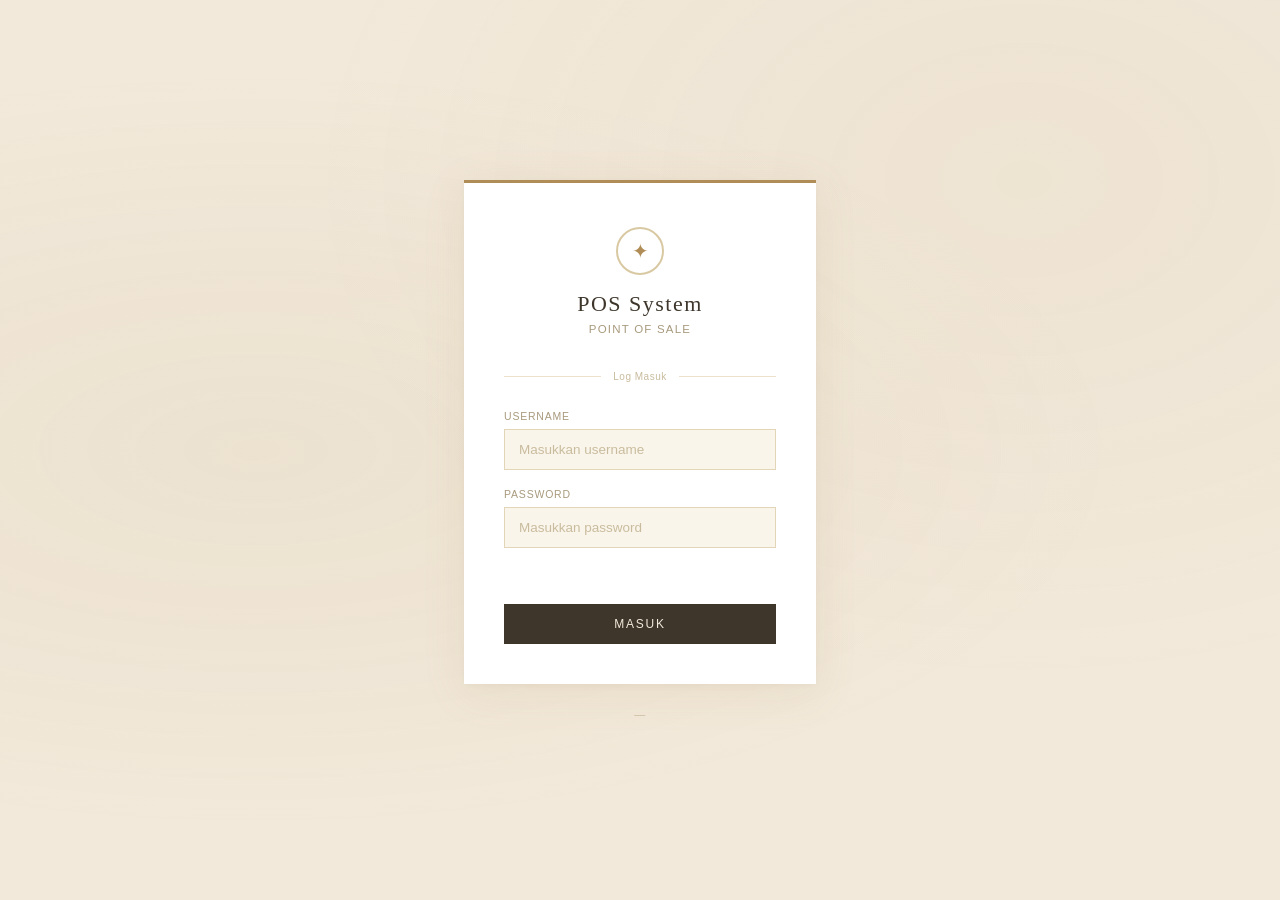
<file: index.html>
<!DOCTYPE html>
<html lang="ms">
<head>
<meta charset="UTF-8">
<meta name="viewport" content="width=device-width, initial-scale=1.0">
<title>Dashboard POS</title>

<style>
/* ================= BASE ================= */
*{box-sizing:border-box;}
body{
  margin:0;
  font-family:'Georgia', 'Times New Roman', serif;
  background:#f7f1e6;
  color:#3e362b;
  font-size:14px;
}

@font-face {
  font-family: 'sans-ui';
}

/* ================= HEADER ================= */
header{
  background:#f2e9da;
  color:#b08d57;
  padding:20px 32px;
  display:flex;
  justify-content:space-between;
  align-items:center;
  position:sticky;
  top:0;
  z-index:100;
  border-bottom:1px solid #e8dcc4;
}

header h3{
  font-weight:400;
  letter-spacing:2.5px;
  font-size:16px;
  text-transform:uppercase;
  color:#3e362b;
}

.header-left{
  display:flex;
  gap:14px;
  align-items:center;
}

.header-right{
  display:flex;
  gap:22px;
  align-items:center;
  font-size:12.5px;
  letter-spacing:0.4px;
}

#clock{
  opacity:0.55;
  color:#9c8f78;
}

.logout-btn{
  background:transparent;
  border:1px solid #d4c4a0;
  color:#b08d57;
  padding:6px 16px;
  border-radius:0;
  cursor:pointer;
  font-size:11px;
  letter-spacing:1.2px;
  text-transform:uppercase;
  font-family:'Segoe UI', Arial, sans-serif;
  transition:0.25s;
}

.logout-btn:hover{
  background:#b08d57;
  border-color:#b08d57;
  color:#fff9f0;
}

/* ================= LAYOUT ================= */
.container{
  display:flex;
  min-height:calc(100vh - 76px);
  position:relative;
  background:#f2e9da;
}

/* ================= SIDEBAR ================= */
.sidebar{
  width:230px;
  background:#f2e9da;
  color:#8a7c63;
  padding:28px 0;
  transition:0.25s;
  flex-shrink:0;
  border-right:1px solid #ece2cc;
  font-family:'Segoe UI', Arial, sans-serif;
}

.sidebar.hide{
  width:0;
  padding:0;
  overflow:hidden;
}

.sidebar div{
  padding:13px 28px;
  margin:0;
  background:transparent;
  cursor:pointer;
  font-size:12px;
  letter-spacing:1.2px;
  text-transform:uppercase;
  border-left:2px solid transparent;
  transition:0.2s;
}

.sidebar div:hover{
  background:#e8dcc0;
  color:#9c6b3f;
}

.sidebar div.active{
  background:#e8dcc0;
  border-left-color:#9c6b3f;
  color:#9c6b3f;
}

/* overlay untuk mobile */
.overlay{
  display:none;
  position:fixed;
  inset:0;
  background:rgba(0,0,0,0.4);
  z-index:90;
}

.overlay.show{
  display:block;
}

/* ================= CONTENT ================= */
.content{
  flex:1;
  padding:36px 40px;
  min-width:0;
}

/* ================= GRID ================= */
.dashboard-grid{
  display:grid;
  grid-template-columns:repeat(auto-fit, minmax(220px, 1fr));
  gap:1px;
  margin-bottom:36px;
  background:#ece2cc;
  border:1px solid #ece2cc;
}

/* ================= CARD ================= */
.card{
  background:#ffffff;
  padding:26px 24px;
  border-radius:0;
  border:none;
  box-shadow:0 2px 10px rgba(176,141,87,0.08);
  transition:0.25s;
  border-top:2px solid #d9c9a3;
}

.card:hover{
  background:#faf5ea;
  border-top-color:#b08d57;
}

.card.warning{ border-top-color:#c19a55; }
.card.danger{ border-top-color:#b06a5a; }
.card.success{ border-top-color:#7a9b6e; }

.card h2{
  margin:0;
  font-size:11px;
  color:#a89a7d;
  text-transform:uppercase;
  letter-spacing:1.6px;
  font-weight:400;
  font-family:'Segoe UI', Arial, sans-serif;
}

.card p{
  font-size:30px;
  font-weight:400;
  margin-top:14px;
  color:#3e362b;
  font-family:'Georgia', serif;
}

/* ================= RECENT ACTIVITY ================= */
.panel{
  background:#ffffff;
  border-radius:0;
  border:none;
  border-top:2px solid #d9c9a3;
  padding:26px 28px;
  box-shadow:0 2px 10px rgba(176,141,87,0.08);
}

.panel h3{
  margin-top:0;
  margin-bottom:18px;
  font-size:11px;
  color:#a89a7d;
  text-transform:uppercase;
  letter-spacing:1.6px;
  font-weight:400;
  font-family:'Segoe UI', Arial, sans-serif;
}

table{
  width:100%;
  border-collapse:collapse;
  font-size:13.5px;
}

th, td{
  text-align:left;
  padding:12px 10px;
  border-bottom:1px solid #ece2cc;
}

th{
  color:#a89a7d;
  font-weight:400;
  font-size:10.5px;
  text-transform:uppercase;
  letter-spacing:0.8px;
  font-family:'Segoe UI', Arial, sans-serif;
}

td{
  color:#4a4133;
}

tr:hover td{
  color:#b08d57;
}

.empty-state{
  text-align:center;
  color:#a89a7d;
  padding:34px;
  font-size:13px;
  font-family:'Segoe UI', Arial, sans-serif;
}

/* ================= RESPONSIVE ================= */
@media (max-width:768px){
  .sidebar{
    position:fixed;
    top:56px;
    left:0;
    bottom:0;
    z-index:95;
    width:220px;
    transform:translateX(-100%);
  }
  .sidebar:not(.hide){
    transform:translateX(0);
  }
  .sidebar.hide{
    width:220px;
    padding:20px;
    transform:translateX(-100%);
  }
  #clock{ display:none; }
}
</style>

</head>

<body>

<!-- ================= HEADER ================= -->
<header>
  <div class="header-left">
    <div onclick="toggleSidebar()" style="cursor:pointer;font-size:20px;color:#b08d57;">☰</div>
    <h3 style="margin:0;">Dashboard</h3>
  </div>

  <div class="header-right">
    <span id="clock"></span>
    <span style="font-family:'Segoe UI', Arial, sans-serif;">User: <span id="user" style="color:#b08d57;"></span></span>
    <button class="logout-btn" onclick="logout()">Logout</button>
  </div>
</header>

<!-- ================= LAYOUT ================= -->
<div class="container">

<div class="overlay" id="overlay" onclick="toggleSidebar()"></div>

<!-- SIDEBAR -->
<div class="sidebar hide" id="sidebar">

  <div onclick="go('index')" data-page="index">Dashboard</div>
  <div onclick="go('products')" data-page="products">Products</div>
  <div onclick="go('categories')" data-page="categories">Categories</div>
  <div onclick="go('stock')" data-page="stock">Stock</div>
  <div onclick="go('reports')" data-page="reports">Reports</div>
  <div onclick="go('settings')" data-page="settings">Settings</div>

</div>

<!-- CONTENT -->
<div class="content">

  <h2 style="margin:0 0 28px 0;font-size:19px;font-weight:400;color:#3e362b;letter-spacing:1px;font-family:'Georgia', serif;">Dashboard Overview</h2>

  <div class="dashboard-grid">

    <div class="card">
      <h2>Total Products</h2>
      <p id="totalProducts">0</p>
    </div>

    <div class="card">
      <h2>Total Stock</h2>
      <p id="totalStock">0</p>
    </div>

    <div class="card warning">
      <h2>Low Stock</h2>
      <p id="lowStock">0</p>
    </div>

    <div class="card danger">
      <h2>Out of Stock</h2>
      <p id="outStock">0</p>
    </div>

    <div class="card success">
      <h2>Jualan Hari Ini</h2>
      <p id="todaySales">RM 0.00</p>
    </div>

    <div class="card success">
      <h2>Jumlah Transaksi Hari Ini</h2>
      <p id="todayTransactions">0</p>
    </div>

  </div>

  <div class="panel">
    <h3>Transaksi Terkini</h3>
    <div id="recentTransactions">
      <div class="empty-state">Tiada transaksi lagi.</div>
    </div>
  </div>

</div>

</div>

<!-- ================= JS ================= -->
<script>

/* LOGIN CHECK */
if(localStorage.getItem("loggedIn") !== "true"){
  window.location.href = "login.html";
}

/* SIDEBAR */
function toggleSidebar(){
  const sidebar = document.getElementById("sidebar");
  const overlay = document.getElementById("overlay");
  sidebar.classList.toggle("hide");
  overlay.classList.toggle("show", !sidebar.classList.contains("hide") && window.innerWidth <= 768);
}

function go(page){
  location.href = page + ".html";
}

/* TANDAKAN MENU AKTIF */
function setActiveMenu(){
  const current = (location.pathname.split("/").pop() || "index.html").replace(".html","");
  document.querySelectorAll(".sidebar div").forEach(item=>{
    item.classList.toggle("active", item.dataset.page === current);
  });
}

/* USER */
function loadUser(){
  document.getElementById("user").innerText =
    localStorage.getItem("username") || "User";
}

/* LOGOUT */
function logout(){
  if(confirm("Adakah anda pasti mahu log keluar?")){
    localStorage.removeItem("loggedIn");
    window.location.href = "login.html";
  }
}

/* JAM REAL-TIME */
function updateClock(){
  const now = new Date();
  const options = { weekday:'short', day:'2-digit', month:'short', year:'numeric' };
  const dateStr = now.toLocaleDateString('ms-MY', options);
  const timeStr = now.toLocaleTimeString('ms-MY', { hour:'2-digit', minute:'2-digit', second:'2-digit' });
  document.getElementById("clock").innerText = `${dateStr}, ${timeStr}`;
}

/* DASHBOARD DATA - PRODUK & STOK */
function loadDashboard(){
  let products = [];
  try{
    products = JSON.parse(localStorage.getItem("products")) || [];
  }catch(e){
    console.error("Data produk rosak:", e);
    products = [];
  }

  let totalStock = 0;
  let lowStock = 0;
  let outStock = 0;

  products.forEach(p=>{
    let stock = parseInt(p.stock) || 0;
    totalStock += stock;

    if(stock === 0){
      outStock++;
    } else if(stock < 5){
      lowStock++;
    }
  });

  document.getElementById("totalProducts").innerText = products.length;
  document.getElementById("totalStock").innerText = totalStock;
  document.getElementById("lowStock").innerText = lowStock;
  document.getElementById("outStock").innerText = outStock;
}

/* DASHBOARD DATA - JUALAN & TRANSAKSI */
function loadSalesData(){
  let transactions = [];
  try{
    transactions = JSON.parse(localStorage.getItem("transactions")) || [];
  }catch(e){
    console.error("Data transaksi rosak:", e);
    transactions = [];
  }

  const today = new Date().toDateString();
  const todayTx = transactions.filter(t => new Date(t.date).toDateString() === today);

  const totalSales = todayTx.reduce((sum, t) => sum + (parseFloat(t.total) || 0), 0);

  document.getElementById("todaySales").innerText = "RM " + totalSales.toFixed(2);
  document.getElementById("todayTransactions").innerText = todayTx.length;

  renderRecentTransactions(transactions);
}

/* PAPARKAN TRANSAKSI TERKINI */
function renderRecentTransactions(transactions){
  const container = document.getElementById("recentTransactions");

  if(!transactions.length){
    container.innerHTML = '<div class="empty-state">Tiada transaksi lagi.</div>';
    return;
  }

  const recent = [...transactions]
    .sort((a,b) => new Date(b.date) - new Date(a.date))
    .slice(0, 8);

  let html = `
    <table>
      <thead>
        <tr>
          <th>Tarikh</th>
          <th>No. Resit</th>
          <th>Jumlah Item</th>
          <th>Total</th>
        </tr>
      </thead>
      <tbody>
  `;

  recent.forEach(t=>{
    const dateStr = new Date(t.date).toLocaleString('ms-MY', { day:'2-digit', month:'short', hour:'2-digit', minute:'2-digit' });
    html += `
      <tr>
        <td>${dateStr}</td>
        <td>${t.receiptNo || '-'}</td>
        <td>${t.itemCount || (t.items ? t.items.length : '-')}</td>
        <td>RM ${(parseFloat(t.total) || 0).toFixed(2)}</td>
      </tr>
    `;
  });

  html += "</tbody></table>";
  container.innerHTML = html;
}

/* INIT */
window.onload = function(){
  loadUser();
  setActiveMenu();
  loadDashboard();
  loadSalesData();
  updateClock();
  setInterval(updateClock, 1000);
};

window.addEventListener("resize", ()=>{
  if(window.innerWidth > 768){
    document.getElementById("overlay").classList.remove("show");
  }
});

</script>

</body>
</html>
</file>
